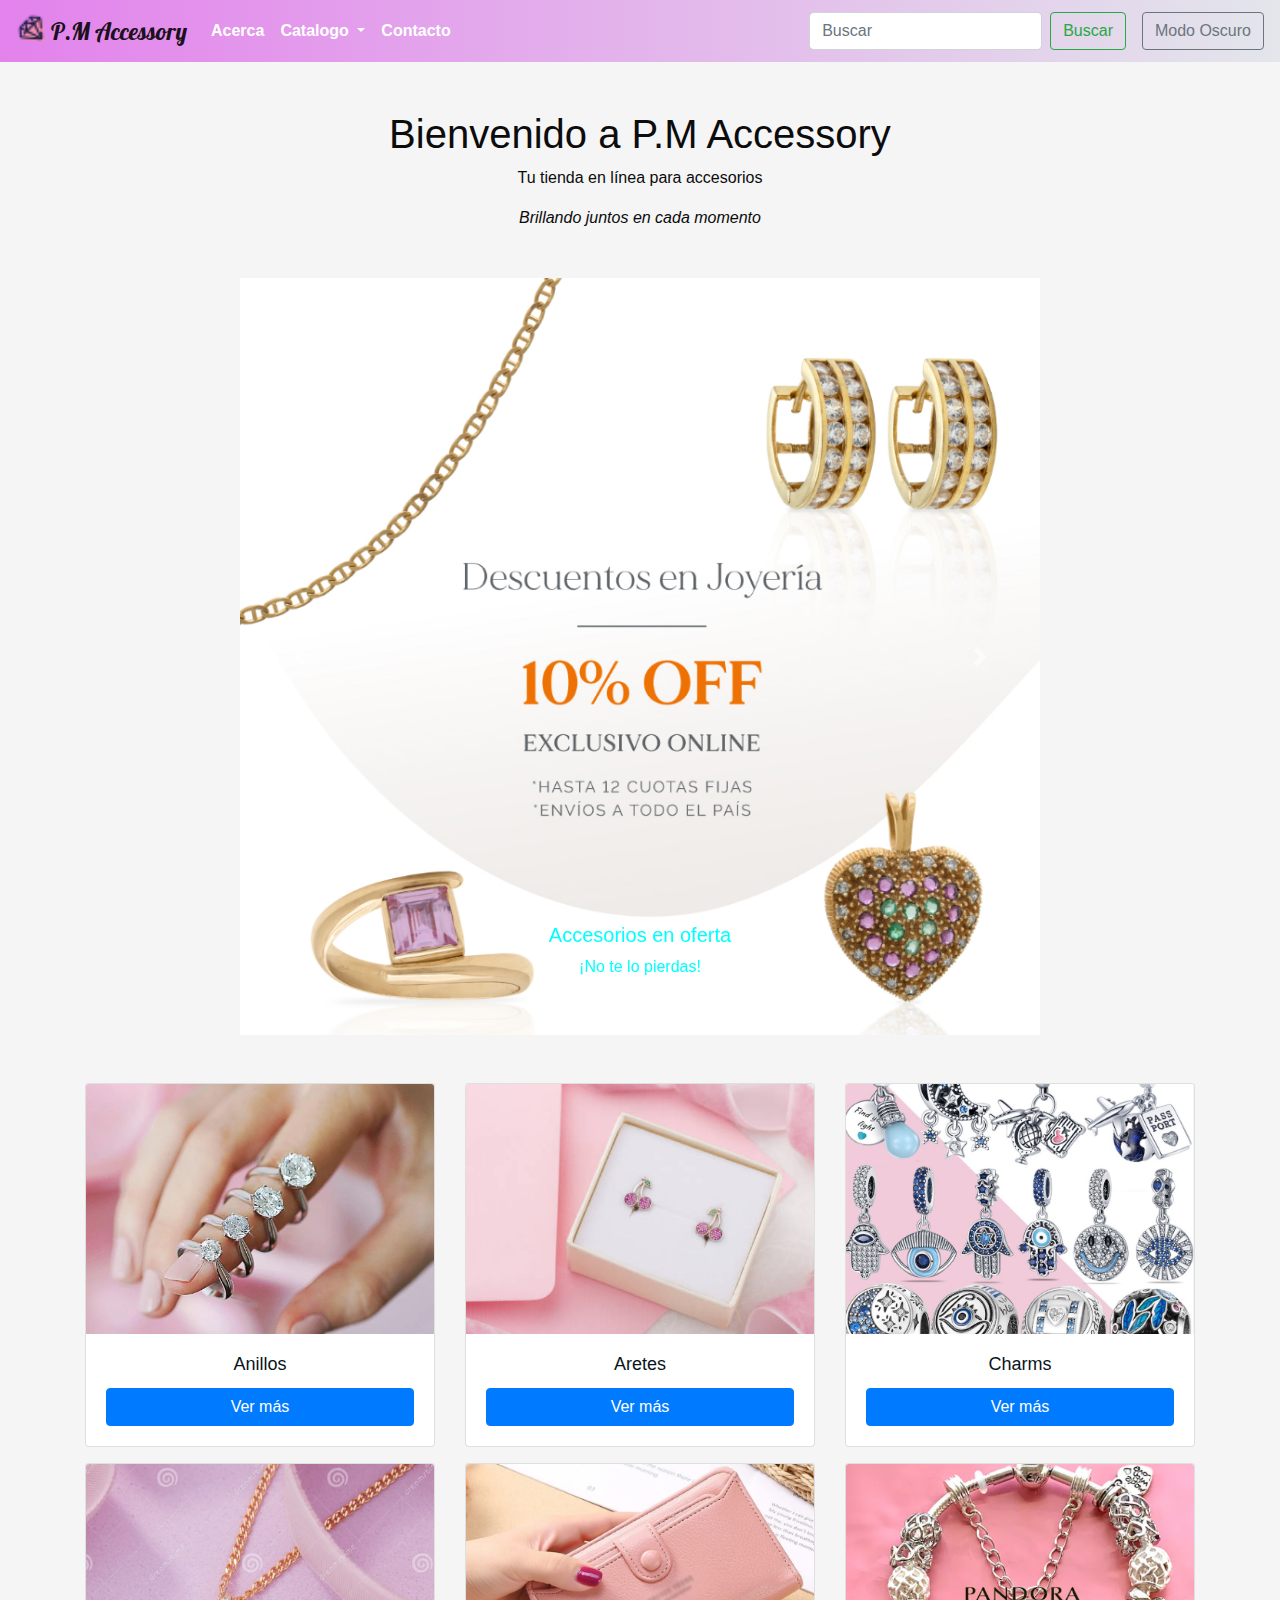
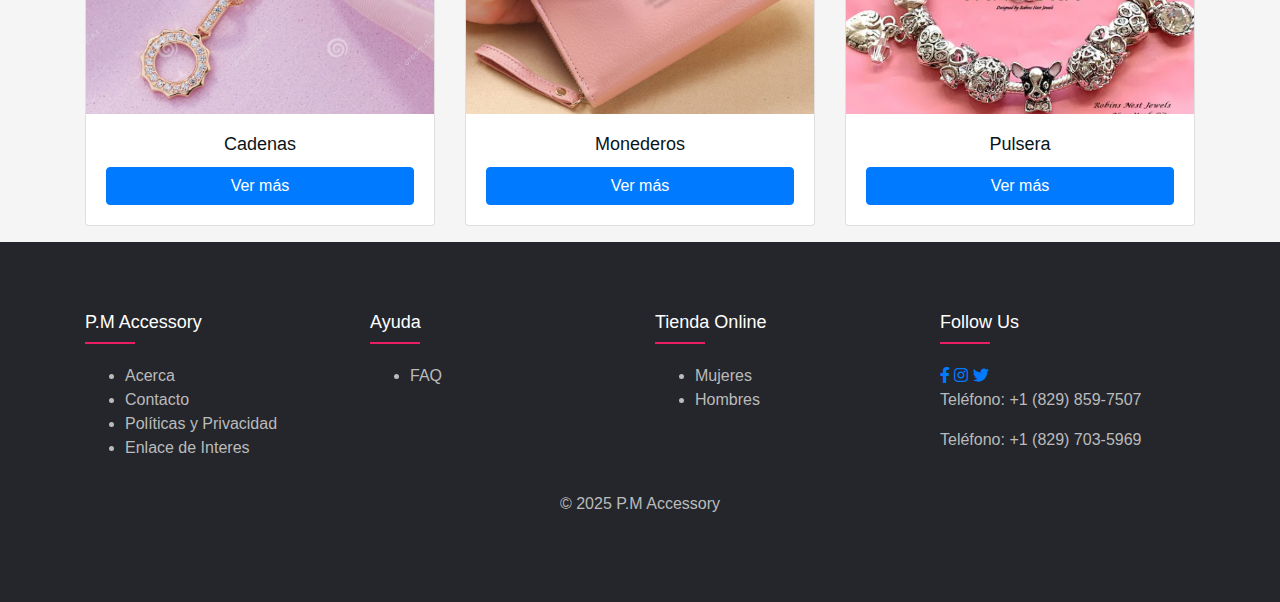
<file: index.html>
<!DOCTYPE html>
<html lang="es">
<head>
    <meta charset="UTF-8">
    <meta name="viewport" content="width=device-width, initial-scale=1.0">
    <title>P.M Accessory</title>
    <link rel="shortcut icon" href="carrusel/logo.png" type="image/x-icon">
    <meta name="description" content="Descripción de P.M Accessory para mejorar la búsqueda en internet">
    <meta name="keywords" content="accesorios, tienda en línea, P.M Accessory">
    <meta name="author" content="Heriberto Maldonado">
    <meta name="msapplication-square70x70logo" content=".../icons8-sunglasses-external-flaticons-lineal-color-flat-icons-70.png">
    <link type="image/png" sizes="16x16" rel="icon" href=".../icons8-jewel-pulsar-color-16.png">
    <link rel="stylesheet" href="https://maxcdn.bootstrapcdn.com/bootstrap/4.0.0/css/bootstrap.min.css">
    <link rel="stylesheet" href="style.css">
    <link rel="stylesheet" href="https://cdnjs.cloudflare.com/ajax/libs/font-awesome/5.15.4/css/all.min.css">
    <link href="https://fonts.googleapis.com/css2?family=Lobster&display=swap" rel="stylesheet">
</head>
<body>
    
    <nav class="navbar navbar-expand-lg navbar-light bg-light custom-navbar">
        <a class="navbar-brand" href="index.html">
            <img src="carrusel/logo.png" width="30" height="30" class="d-inline-block align-top" alt="">
            P.M Accessory
        </a>
        
        <div class="collapse navbar-collapse" id="navbarNav">
            <ul class="navbar-nav">
              
                <li class="nav-item">
                    <a class="nav-link" href="Acerca.html">Acerca</a>
                </li>
                <li class="nav-item dropdown">
                    <a class="nav-link dropdown-toggle" href="#" id="navbarDropdown" role="button" data-toggle="dropdown" aria-haspopup="true" aria-expanded="false">
                        Catalogo
                    </a>
                    <div class="dropdown-menu" aria-labelledby="navbarDropdown">
                        <a class="dropdown-item" href="Anillos.html">Anillos</a>
                        <a class="dropdown-item" href="Aretes.html">Aretes</a>
                        <a class="dropdown-item" href="Charms.html">Charms</a>
                        <a class="dropdown-item" href="Cadenas.html">Cadenas</a>
                        <a class="dropdown-item" href="Pulseras.html">Pulsera</a>
                        <a class="dropdown-item" href="Monederos.html">Monederos</a>
                    </div>
                </li>
                <li class="nav-item">
                    <a class="nav-link" href="Contacto.html">Contacto</a>
                </li>
            </ul>
            <form class="form-inline ml-auto">
                <input class="form-control mr-sm-2" type="search" placeholder="Buscar" aria-label="Buscar">
                <button class="btn btn-outline-success my-2 my-sm-0" type="submit">Buscar</button>
            </form>
            <!-- Interruptor para Modo Oscuro -->
            <button id="dark-mode-toggle" class="btn btn-outline-secondary ml-3">Modo Oscuro</button>
        </div>
    </nav>


    <div class="container text-center mt-5">
        <h1>Bienvenido a P.M Accessory</h1>
        <p>Tu tienda en línea para accesorios </p>
        <p><em>Brillando juntos en cada momento</em></p>
    </div>

    <div class="container mt-5">
        <div id="carouselExampleIndicators" class="carousel slide" data-ride="carousel" style="max-width: 800px; margin: 0 auto;">
            <ol class="carousel-indicators">
                <li data-target="#carouselExampleIndicators" data-slide-to="0" class="active"></li>
                <li data-target="#carouselExampleIndicators" data-slide-to="1"></li>
                <li data-target="#carouselExampleIndicators" data-slide-to="2"></li>
                <li data-target="#carouselExampleIndicators" data-slide-to="3"></li>
                <li data-target="#carouselExampleIndicators" data-slide-to="4"></li>
            </ol>
            <div class="carousel-inner">
                <div class="carousel-item active">
                    <img class="d-block w-100" src="carrusel/c1.png" alt="Primera imagen">
                    <div class="carousel-caption d-none d-md-block">
                        <h5>Accesorios en oferta</h5>
                        <p>¡No te lo pierdas!</p>
                    </div>
                </div>
                <div class="carousel-item">
                    <img class="d-block w-100" src="carrusel/c2.png" alt="Segunda imagen">
                    <div class="carousel-caption d-none d-md-block">
                        <h5>Nuevas llegadas</h5>
                        <p>Descubre nuestras últimas colecciones</p>
                    </div>
                </div>
                <div class="carousel-item">
                    <img class="d-block w-100" src="carrusel/c3.png" alt="Tercera imagen">
                    <div class="carousel-caption d-none d-md-block">
                        <h5>Accesorios exclusivos</h5>
                        <p>¡Sólo en P.M Accessory!</p>
                    </div>
                </div>
                <div class="carousel-item">
                    <img class="d-block w-100" src="carrusel/c4.png" alt="Cuarta imagen">
                    <div class="carousel-caption d-none d-md-block">
                        <h5>Descuentos especiales</h5>
                        <p>Aprovecha nuestras ofertas</p>
                    </div>
                </div>
                <div class="carousel-item">
                    <img class="d-block w-100" src="carrusel/c5.png" alt="Quinta imagen">
                    <div class="carousel-caption d-none d-md-block">
                        <h5>Ediciones limitadas</h5>
                        <p>Accesorios únicos para ti</p>
                    </div>
                </div>
            </div>
            <a class="carousel-control-prev" href="#carouselExampleIndicators" role="button" data-slide="prev">
                <span class="carousel-control-prev-icon" aria-hidden="true"></span>
                <span class="sr-only">Anterior</span>
            </a>
            <a class="carousel-control-next" href="#carouselExampleIndicators" role="button" data-slide="next">
                <span class="carousel-control-next-icon" aria-hidden="true"></span>
                <span class="sr-only">Siguiente</span>
            </a>
        </div>
    </div>

    <div class="container mt-5">
        <div class="row">
            <div class="col-md-4">
                <div class="card">
                    <img class="card-img-top" src="imagenes contenedor/anilloss.png" alt="Anillos">
                    <div class="card-body">
                        <h5 class="card-title">Anillos</h5>
                        <a href="Anillos.html" class="btn btn-primary">Ver más</a>
                    </div>
                </div>
            </div>
            <div class="col-md-4">
                <div class="card">
                    <img class="card-img-top" src="imagenes contenedor/aretess.png" alt="Aretes">
                    <div class="card-body">
                        <h5 class="card-title">Aretes</h5>
                        <a href="Aretes.html" class="btn btn-primary">Ver más</a>
                    </div>
                </div>
            </div>
            <div class="col-md-4">
                <div class="card">
                    <img class="card-img-top" src="imagenes contenedor/charmss.png" alt="Charms">
                    <div class="card-body">
                        <h5 class="card-title">Charms</h5>
                        <a href="Charms.html" class="btn btn-primary">Ver más</a>
                    </div>
                </div>
            </div>
            <div class="col-md-4">
                <div class="card">
                    <img class="card-img-top" src="imagenes contenedor/cadenass.png" alt="Cadenas">
                    <div class="card-body">
                        <h5 class="card-title">Cadenas</h5>
                        <a href="Cadenas.html" class="btn btn-primary">Ver más</a>
                    </div>
                </div>
            </div>

            <div class="col-md-4">
                <div class="card">
                    <img class="card-img-top" src="imagenes contenedor/monedeross.png" alt="Monederos">
                    <div class="card-body">
                        <h5 class="card-title">Monederos</h5>
                        <a href="Monederos.html" class="btn btn-primary">Ver más</a>
                    </div>
                </div>
            </div>


            <div class="col-md-4">
                <div class="card">
                    <img class="card-img-top" src="imagenes contenedor/pulseraP.png" alt="Pulseras">
                    <div class="card-body">
                        <h5 class="card-title">Pulsera</h5>
                        <a href="Pulseras.html" class="btn btn-primary">Ver más</a>
                    </div>
                </div>
            </div>

        </div>
    </div>

    <footer class="footer">
        <div class="container">
            <div class="row">
                <div class="footer-col">
                    <h4>P.M Accessory</h4>
                    <ul>
                        <li><a href="Acerca.html">Acerca</a></li>
                        <li><a href="Contacto.html">Contacto</a></li>
                        <li><a href="politicasyprivacidad.html">Políticas y Privacidad</a></li>
                        <li><a href="enlaceinteres.html">Enlace de Interes</a></li>
                        

                    </ul>
                </div>
                <div class="footer-col">
                    <h4>Ayuda</h4>
                    <ul>
                        <li><a href="FAQ.html">FAQ</a></li>
                       
                       
                    </ul>
                </div>
                <div class="footer-col">
                    <h4>Tienda Online</h4>
                    <ul>
                        
                        <li><a href="https://www.studiof.com.co/ropa">Mujeres</a></li>
                        <li><a href="https://www.studiof.com.co/hombre">Hombres</a></li>
                        
                    </ul>
                </div>
                <div class="footer-col">
                    <h4>Follow Us</h4>
                    <div class="social-icons">
                        <a href="https://www.facebook.com/tu_perfil" target="_blank" class="fab fa-facebook-f"></a>
                        <a href="https://www.instagram.com/tu_perfil" target="_blank" class="fab fa-instagram"></a>
                        <a href="https://www.twitter.com/tu_perfil" target="_blank" class="fab fa-twitter"></a>
                    </div>
                    <p>Teléfono: +1 (829) 859-7507</p>
                    <p>Teléfono: +1 (829) 703-5969</p>
                </div>
            </div>
        </div>
        <div class="text-center p-3">
            © 2025 P.M Accessory
        </div>
    </footer>
    
<script src="https://code.jquery.com/jquery-3.2.1.slim.min.js"></script>
<script src="https://cdnjs.cloudflare.com/ajax/libs/popper.js/1.11.0/umd/popper.min.js"></script>
<script src="https://maxcdn.bootstrapcdn.com/bootstrap/4.0.0/js/bootstrap.min.js"></script>
<script src="index.js"></script>


</body>
</file>
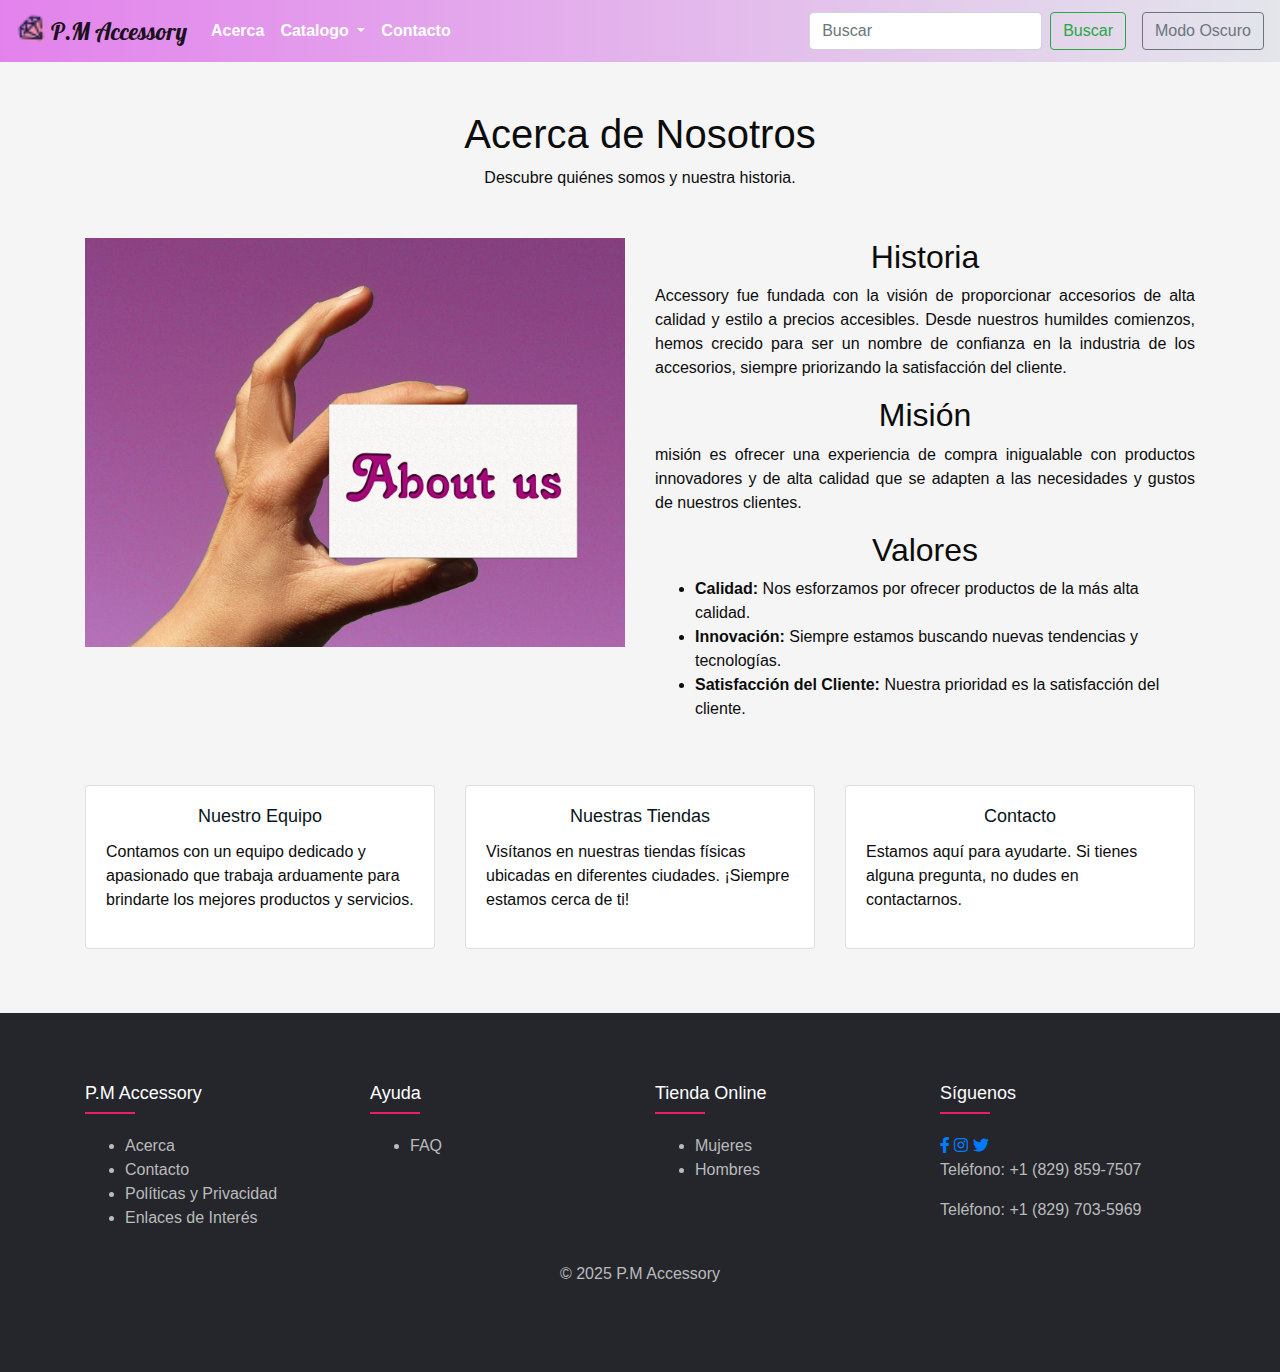
<file: Acerca.html>
<!DOCTYPE html>
<html lang="es">
<head>
    <meta charset="UTF-8">
    <meta name="viewport" content="width=device-width, initial-scale=1.0">
    <title>P.M Accessory</title>
    <link rel="shortcut icon" href="carrusel/logo.png" type="image/x-icon">
    <meta name="description" content="Descripción de P.M Accessory para mejorar la búsqueda en internet">
    <meta name="keywords" content="accesorios, tienda en línea, P.M Accessory">
    <meta name="author" content="Heriberto Maldonado">
    <meta name="msapplication-square70x70logo" content=".../icons8-sunglasses-external-flaticons-lineal-color-flat-icons-70.png">
    <link type="image/png" sizes="16x16" rel="icon" href=".../icons8-jewel-pulsar-color-16.png">
    <link rel="stylesheet" href="https://maxcdn.bootstrapcdn.com/bootstrap/4.0.0/css/bootstrap.min.css">
    <link rel="stylesheet" href="style.css">
    <link rel="stylesheet" href="https://cdnjs.cloudflare.com/ajax/libs/font-awesome/5.15.4/css/all.min.css">
    <link href="https://fonts.googleapis.com/css2?family=Lobster&display=swap" rel="stylesheet">
</head>
<body>
    <nav class="navbar navbar-expand-lg navbar-light bg-light custom-navbar">
        <a class="navbar-brand" href="index.html">
            <img src="carrusel/logo.png" width="30" height="30" class="d-inline-block align-top" alt="">
            P.M Accessory
        </a>
        
        <div class="collapse navbar-collapse" id="navbarNav">
            <ul class="navbar-nav">
              
                <li class="nav-item">
                    <a class="nav-link" href="Acerca.html">Acerca</a>
                </li>
                <li class="nav-item dropdown">
                    <a class="nav-link dropdown-toggle" href="#" id="navbarDropdown" role="button" data-toggle="dropdown" aria-haspopup="true" aria-expanded="false">
                        Catalogo
                    </a>
                    <div class="dropdown-menu" aria-labelledby="navbarDropdown">
                        <a class="dropdown-item" href="Anillos.html">Anillos</a>
                        <a class="dropdown-item" href="Aretes.html">Aretes</a>
                        <a class="dropdown-item" href="Charms.html">Charms</a>
                        <a class="dropdown-item" href="Cadenas.html">Cadenas</a>
                        <a class="dropdown-item" href="Pulseras.html">Pulsera</a>
                        <a class="dropdown-item" href="Monederos.html">Monederos</a>
                    </div>
                </li>
                <li class="nav-item">
                    <a class="nav-link" href="Contacto.html">Contacto</a>
                </li>
            </ul>
            <form class="form-inline ml-auto">
                <input class="form-control mr-sm-2" type="search" placeholder="Buscar" aria-label="Buscar">
                <button class="btn btn-outline-success my-2 my-sm-0" type="submit">Buscar</button>
            </form>
            <!-- Interruptor para Modo Oscuro -->
            <button id="dark-mode-toggle" class="btn btn-outline-secondary ml-3">Modo Oscuro</button>
        </div>
    </nav>


    <div class="container mt-5">
        <h1 class="text-center">Acerca de Nosotros</h1>
        <p class="text-center">Descubre quiénes somos y nuestra historia.</p>
        
        <div class="row mt-5">
            <div class="col-md-6">
                <img src="imagenes contenedor/acerca.png" class="img-fluid" alt="Sobre nosotros">
            </div>
            <div class="col-md-6">
                <h2 class="text-center">Historia</h2>
                <p class="text-justify">Accessory fue fundada con la visión de proporcionar accesorios de alta calidad y estilo a precios accesibles. Desde nuestros humildes comienzos, hemos crecido para ser un nombre de confianza en la industria de los accesorios, siempre priorizando la satisfacción del cliente.</p>
                
                <h2 class="text-center"> Misión</h2>
                <p class="text-justify"> misión es ofrecer una experiencia de compra inigualable con productos innovadores y de alta calidad que se adapten a las necesidades y gustos de nuestros clientes.</p>

                <h2 class="text-center">Valores</h2>
                <ul>
                    <li><strong>Calidad:</strong> Nos esforzamos por ofrecer productos de la más alta calidad.</li>
                    <li><strong>Innovación:</strong> Siempre estamos buscando nuevas tendencias y tecnologías.</li>
                    <li><strong>Satisfacción del Cliente:</strong> Nuestra prioridad es la satisfacción del cliente.</li>
                </ul>
            </div>
        </div>

        <div class="row mt-5">
            <div class="col-md-4">
                <div class="card">
                    <div class="card-body">
                        <h5 class="card-title">Nuestro Equipo</h5>
                        <p class="card-text-justify">Contamos con un equipo dedicado y apasionado que trabaja arduamente para brindarte los mejores productos y servicios.</p>
                    </div>
                </div>
            </div>
            <div class="col-md-4">
                <div class="card">
                    <div class="card-body">
                        <h5 class="card-title">Nuestras Tiendas</h5>
                        <p class="card-text-justify">Visítanos en nuestras tiendas físicas ubicadas en diferentes ciudades. ¡Siempre estamos cerca de ti!</p>
                    </div>
                </div>
            </div>
            <div class="col-md-4">
                <div class="card">
                    <div class="card-body">
                        <h5 class="card-title">Contacto</h5>
                        <p class="card-text-justify">Estamos aquí para ayudarte. Si tienes alguna pregunta, no dudes en contactarnos.</p>
                    </div>
                </div>
            </div>
        </div>
    </div>

    <footer class="footer mt-5">
        <div class="container">
            <div class="row">
                <div class="footer-col">
                    <h4>P.M Accessory</h4>
                    <ul>
                        <li><a href="Acerca.html">Acerca</a></li>
                        <li><a href="Contacto.html">Contacto</a></li>
                        <li><a href="politicasyprivacidad.html">Políticas y Privacidad</a></li>
                        <li><a href="enlaceinteres.html">Enlaces de Interés</a></li>
                    </ul>
                </div>
                <div class="footer-col">
                    <h4>Ayuda</h4>
                    <ul>
                        <li><a href="FAQ.html">FAQ</a></li>
                        
                    </ul>
                </div>
                <div class="footer-col">
                    <h4>Tienda Online</h4>
                    <ul>
                        <li><a href="https://www.studiof.com.co/ropa">Mujeres</a></li>
                        <li><a href="https://www.studiof.com.co/hombre">Hombres</a></li>
                       
                    </ul>
                </div>
                <div class="footer-col">
                    <h4>Síguenos</h4>
                    <div class="social-icons">
                        <a href="https://www.facebook.com/tu_perfil" target="_blank" class="fab fa-facebook-f"></a>
                        <a href="https://www.instagram.com/tu_perfil" target="_blank" class="fab fa-instagram"></a>
                        <a href="https://www.twitter.com/tu_perfil" target="_blank" class="fab fa-twitter"></a>
                    </div>
                    <p>Teléfono: +1 (829) 859-7507</p>
                    <p>Teléfono: +1 (829) 703-5969</p>
                </div>
            </div>
        </div>
        <div class="text-center p-3">
            © 2025 P.M Accessory
        </div>
    </footer>
    <script src="https://code.jquery.com/jquery-3.2.1.slim.min.js"></script>
    <script src="https://cdnjs.cloudflare.com/ajax/libs/popper.js/1.11.0/umd/popper.min.js"></script>
    <script src="https://maxcdn.bootstrapcdn.com/bootstrap/4.0.0/js/bootstrap.min.js"></script>
    <script src="index.js"></script>
</body>
</html>
</file>
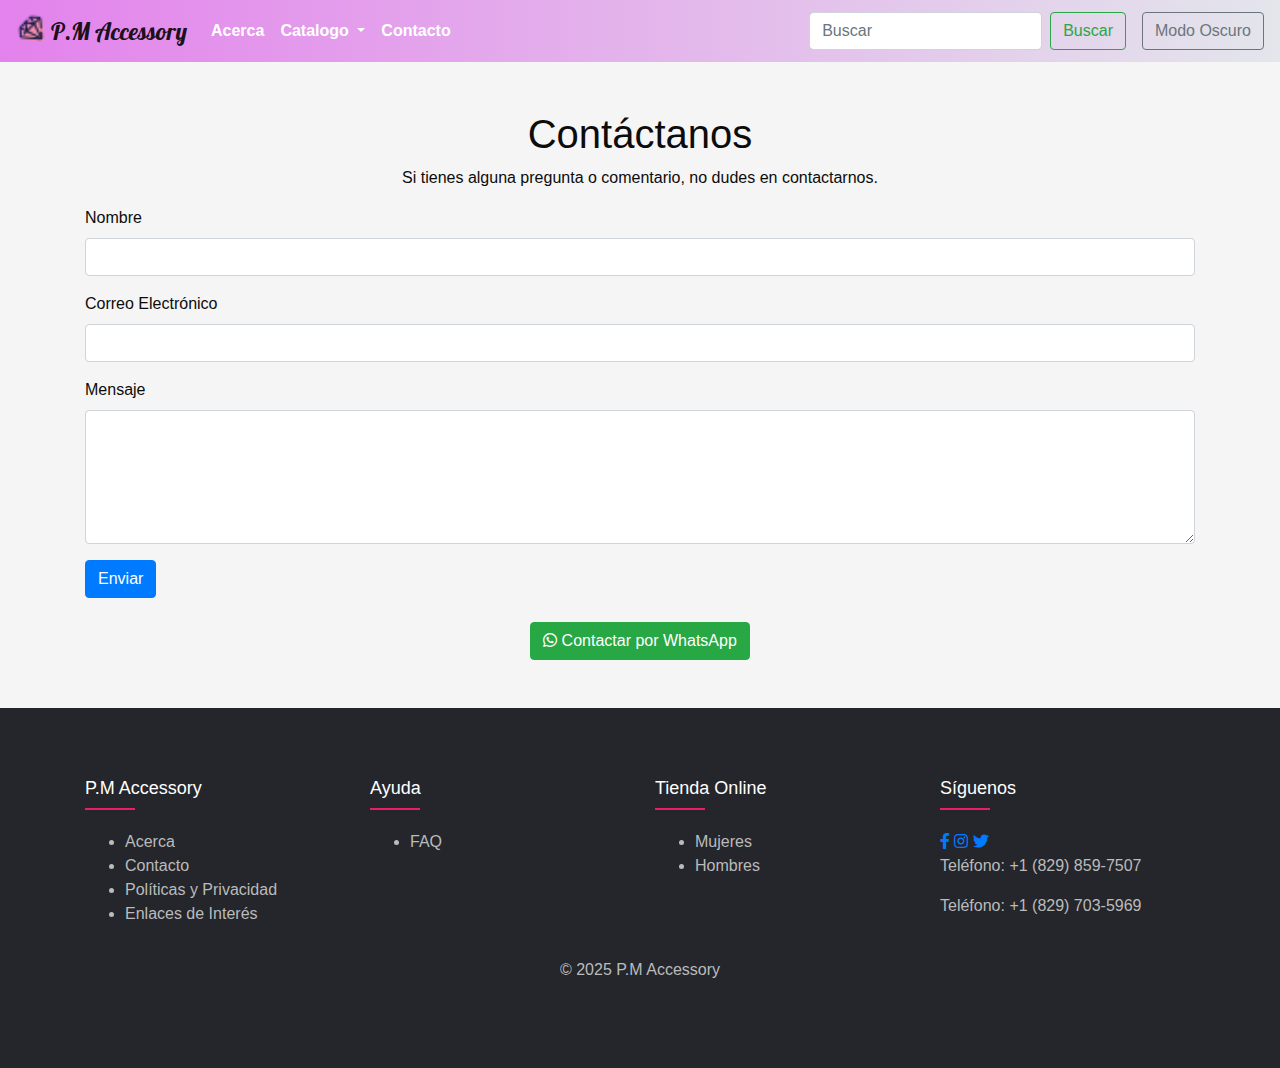
<file: Contacto.html>
<!DOCTYPE html>
<html lang="es">
<head>
    <meta charset="UTF-8">
    <meta name="viewport" content="width=device-width, initial-scale=1.0">
    <title>P.M Accessory</title>
    <link rel="shortcut icon" href="carrusel/logo.png" type="image/x-icon">
    <meta name="description" content="Descripción de P.M Accessory para mejorar la búsqueda en internet">
    <meta name="keywords" content="accesorios, tienda en línea, P.M Accessory">
    <meta name="author" content="Heriberto Maldonado">
    <meta name="msapplication-square70x70logo" content=".../icons8-sunglasses-external-flaticons-lineal-color-flat-icons-70.png">
    <link type="image/png" sizes="16x16" rel="icon" href=".../icons8-jewel-pulsar-color-16.png">
    <link rel="stylesheet" href="https://maxcdn.bootstrapcdn.com/bootstrap/4.0.0/css/bootstrap.min.css">
    <link rel="stylesheet" href="style.css">
    <link rel="stylesheet" href="https://cdnjs.cloudflare.com/ajax/libs/font-awesome/5.15.4/css/all.min.css">
    <link href="https://fonts.googleapis.com/css2?family=Lobster&display=swap" rel="stylesheet">
</head>
<body>
    <nav class="navbar navbar-expand-lg navbar-light bg-light custom-navbar">
        <a class="navbar-brand" href="index.html">
            <img src="carrusel/logo.png" width="30" height="30" class="d-inline-block align-top" alt="">
            P.M Accessory
        </a>
        
        <div class="collapse navbar-collapse" id="navbarNav">
            <ul class="navbar-nav">
              
                <li class="nav-item">
                    <a class="nav-link" href="Acerca.html">Acerca</a>
                </li>
                <li class="nav-item dropdown">
                    <a class="nav-link dropdown-toggle" href="#" id="navbarDropdown" role="button" data-toggle="dropdown" aria-haspopup="true" aria-expanded="false">
                        Catalogo
                    </a>
                    <div class="dropdown-menu" aria-labelledby="navbarDropdown">
                        <a class="dropdown-item" href="Anillos.html">Anillos</a>
                        <a class="dropdown-item" href="Aretes.html">Aretes</a>
                        <a class="dropdown-item" href="Charms.html">Charms</a>
                        <a class="dropdown-item" href="Cadenas.html">Cadenas</a>
                        <a class="dropdown-item" href="Pulseras.html">Pulsera</a>
                        <a class="dropdown-item" href="Monederos.html">Monederos</a>
                    </div>
                </li>
                <li class="nav-item">
                    <a class="nav-link" href="Contacto.html">Contacto</a>
                </li>
            </ul>
            <form class="form-inline ml-auto">
                <input class="form-control mr-sm-2" type="search" placeholder="Buscar" aria-label="Buscar">
                <button class="btn btn-outline-success my-2 my-sm-0" type="submit">Buscar</button>
            </form>
            <!-- Interruptor para Modo Oscuro -->
            <button id="dark-mode-toggle" class="btn btn-outline-secondary ml-3">Modo Oscuro</button>
        </div>
    </nav>


    <div class="container mt-5">
        <h1 class="text-center">Contáctanos</h1>
        <p class="text-center">Si tienes alguna pregunta o comentario, no dudes en contactarnos.</p>
        
        <form id="contactForm">
            <div class="form-group">
                <label for="name">Nombre</label>
                <input type="text" class="form-control" id="name" required>
            </div>
            <div class="form-group">
                <label for="email">Correo Electrónico</label>
                <input type="email" class="form-control" id="email" required>
            </div>
            <div class="form-group">
                <label for="message">Mensaje</label>
                <textarea class="form-control" id="message" rows="5" required></textarea>
            </div>
            <button type="submit" class="btn btn-primary">Enviar</button>
        </form>

        <div class="text-center mt-4">
            <a href="https://wa.me/8298597507" target="_blank" class="btn btn-success">
                <i class="fab fa-whatsapp"></i> Contactar por WhatsApp
            </a>
        </div>
    </div>

    <footer class="footer mt-5">
        <div class="container">
            <div class="row">
                <div class="footer-col">
                    <h4>P.M Accessory</h4>
                    <ul>
                        <li><a href="Acerca.html">Acerca</a></li>
                        <li><a href="Contacto.html">Contacto</a></li>
                        <li><a href="politicasyprivacidad.html">Políticas y Privacidad</a></li>
                        <li><a href="enlaceinteres.html">Enlaces de Interés</a></li>
                    </ul>
                </div>
                <div class="footer-col">
                    <h4>Ayuda</h4>
                    <ul>
                        <li><a href="FAQ.html">FAQ</a></li>
                      
                    </ul>
                </div>
                <div class="footer-col">
                    <h4>Tienda Online</h4>
                    <ul>
                        <li><a href="https://www.studiof.com.co/ropa">Mujeres</a></li>
                        <li><a href="https://www.studiof.com.co/hombre">Hombres</a></li>
                       
                    </ul>
                </div>
                <div class="footer-col">
                    <h4>Síguenos</h4>
                    <div class="social-icons">
                        <a href="https://www.facebook.com/tu_perfil" target="_blank" class="fab fa-facebook-f"></a>
                        <a href="https://www.instagram.com/tu_perfil" target="_blank" class="fab fa-instagram"></a>
                        <a href="https://www.twitter.com/tu_perfil" target="_blank" class="fab fa-twitter"></a>
                    </div>
                    <p>Teléfono: +1 (829) 859-7507</p>
                    <p>Teléfono: +1 (829) 703-5969</p>
                </div>
            </div>
        </div>
        <div class="text-center p-3">
            © 2025 P.M Accessory
        </div>
    </footer>

    <script src="https://code.jquery.com/jquery-3.2.1.slim.min.js"></script>
    <script src="https://cdnjs.cloudflare.com/ajax/libs/popper.js/1.11.0/umd/popper.min.js"></script>
    <script src="https://maxcdn.bootstrapcdn.com/bootstrap/4.0.0/js/bootstrap.min.js"></script>
    <script src="index.js"></script>
</body>
</html>
</file>
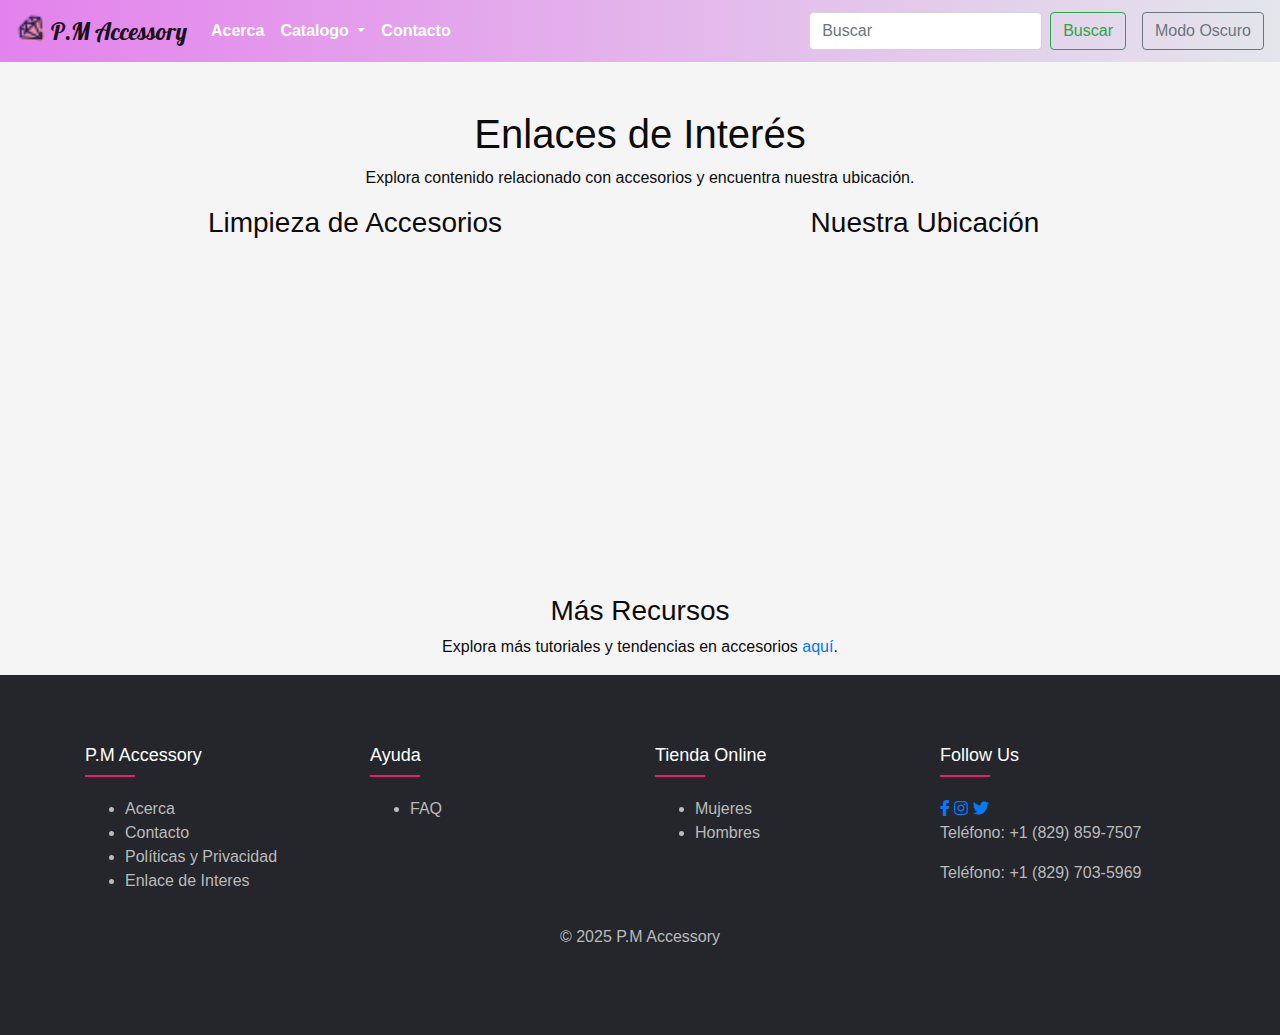
<file: enlaceinteres.html>
<!DOCTYPE html>
<html lang="es">
<head>
    <meta charset="UTF-8">
    <meta name="viewport" content="width=device-width, initial-scale=1.0">
    <title>P.M Accessory</title>
    <link rel="shortcut icon" href="carrusel/logo.png" type="image/x-icon">
    <meta name="description" content="Descripción de P.M Accessory para mejorar la búsqueda en internet">
    <meta name="keywords" content="accesorios, tienda en línea, P.M Accessory">
    <meta name="author" content="Heriberto Maldonado">
    <meta name="msapplication-square70x70logo" content=".../icons8-sunglasses-external-flaticons-lineal-color-flat-icons-70.png">
    <link type="image/png" sizes="16x16" rel="icon" href=".../icons8-jewel-pulsar-color-16.png">
    <link rel="stylesheet" href="https://maxcdn.bootstrapcdn.com/bootstrap/4.0.0/css/bootstrap.min.css">
    <link rel="stylesheet" href="style.css">
    <link rel="stylesheet" href="https://cdnjs.cloudflare.com/ajax/libs/font-awesome/5.15.4/css/all.min.css">
    <link href="https://fonts.googleapis.com/css2?family=Lobster&display=swap" rel="stylesheet">
</head>
<body>
    <nav class="navbar navbar-expand-lg navbar-light bg-light custom-navbar">
        <a class="navbar-brand" href="index.html">
            <img src="carrusel/logo.png" width="30" height="30" class="d-inline-block align-top" alt="">
            P.M Accessory
        </a>
        
        <div class="collapse navbar-collapse" id="navbarNav">
            <ul class="navbar-nav">
              
                <li class="nav-item">
                    <a class="nav-link" href="Acerca.html">Acerca</a>
                </li>
                <li class="nav-item dropdown">
                    <a class="nav-link dropdown-toggle" href="#" id="navbarDropdown" role="button" data-toggle="dropdown" aria-haspopup="true" aria-expanded="false">
                        Catalogo
                    </a>
                    <div class="dropdown-menu" aria-labelledby="navbarDropdown">
                        <a class="dropdown-item" href="Anillos.html">Anillos</a>
                        <a class="dropdown-item" href="Aretes.html">Aretes</a>
                        <a class="dropdown-item" href="Charms.html">Charms</a>
                        <a class="dropdown-item" href="Cadenas.html">Cadenas</a>
                        <a class="dropdown-item" href="Pulseras.html">Pulsera</a>
                        <a class="dropdown-item" href="Monederos.html">Monederos</a>
                    </div>
                </li>
                <li class="nav-item">
                    <a class="nav-link" href="Contacto.html">Contacto</a>
                </li>
            </ul>
            <form class="form-inline ml-auto">
                <input class="form-control mr-sm-2" type="search" placeholder="Buscar" aria-label="Buscar">
                <button class="btn btn-outline-success my-2 my-sm-0" type="submit">Buscar</button>
            </form>
            <!-- Interruptor para Modo Oscuro -->
            <button id="dark-mode-toggle" class="btn btn-outline-secondary ml-3">Modo Oscuro</button>
        </div>
    </nav>

    <!-- Contenido Principal -->
    <div class="container mt-5">
        <h1 class="text-center">Enlaces de Interés</h1>
        <p class="text-center">Explora contenido relacionado con accesorios y encuentra nuestra ubicación.</p>
        
        <div class="row">
            <!-- Video de YouTube -->
            <div class="col-md-6 mb-4">
                <h3 class="text-center">Limpieza de Accesorios</h3>
                <iframe width="100%" height="315" 
                        src="https://www.youtube.com/embed/yHs20tQKffA" 
                        title="Video de YouTube sobre Accesorios" 
                        frameborder="0" 
                        allow="accelerometer; autoplay; clipboard-write; encrypted-media; gyroscope; picture-in-picture" 
                        allowfullscreen>
                </iframe>
            </div>

            <!-- Google Maps -->
            <div class="col-md-6 mb-4">
                <h3 class="text-center">Nuestra Ubicación</h3>
                <iframe 
                    src="https://www.google.com/maps/embed?pb=!1m18!1m12!1m3!1d3649.8785230521183!2d-69.9312134849389!3d18.486057987434514!2m3!1f0!2f0!3f0!3m2!1i1024!2i768!4f13.1!3m3!1m2!1s0x8eaf88baba6094d5%3A0xd6cb4b8bfb3859ab!2sParque%20Independencia%2C%20Santo%20Domingo!5e0!3m2!1ses!2sdo!4v1689887614551!5m2!1ses!2sdo" 
                    width="100%" 
                    height="315" 
                    style="border:0;" 
                    allowfullscreen="" 
                    loading="lazy" 
                    referrerpolicy="no-referrer-when-downgrade">
                </iframe>
            </div>
        </div>

        <!-- Sección adicional -->
        <div class="row">
            <div class="col-md-12 text-center">
                <h3>Más Recursos</h3>
                <p>Explora más tutoriales y tendencias en accesorios <a href="https://www.youtube.com">aquí</a>.</p>
            </div>
        </div>
    </div>

    <footer class="footer">
        <div class="container">
            <div class="row">
                <div class="footer-col">
                    <h4>P.M Accessory</h4>
                    <ul>
                        <li><a href="Acerca.html">Acerca</a></li>
                        <li><a href="Contacto.html">Contacto</a></li>
                        <li><a href="politicasyprivacidad.html">Políticas y Privacidad</a></li>
                        <li><a href="enlaceinteres.html">Enlace de Interes</a></li>
                        

                    </ul>
                </div>
                <div class="footer-col">
                    <h4>Ayuda</h4>
                    <ul>
                        <li><a href="FAQ.html">FAQ</a></li>
                       
                       
                    </ul>
                </div>
                <div class="footer-col">
                    <h4>Tienda Online</h4>
                    <ul>
                        
                        <li><a href="https://www.studiof.com.co/ropa">Mujeres</a></li>
                        <li><a href="https://www.studiof.com.co/hombre">Hombres</a></li>
                       
                    </ul>
                </div>
                <div class="footer-col">
                    <h4>Follow Us</h4>
                    <div class="social-icons">
                        <a href="https://www.facebook.com/tu_perfil" target="_blank" class="fab fa-facebook-f"></a>
                        <a href="https://www.instagram.com/tu_perfil" target="_blank" class="fab fa-instagram"></a>
                        <a href="https://www.twitter.com/tu_perfil" target="_blank" class="fab fa-twitter"></a>
                    </div>
                    <p>Teléfono: +1 (829) 859-7507</p>
                    <p>Teléfono: +1 (829) 703-5969</p>
                </div>
            </div>
        </div>
        <div class="text-center p-3">
            © 2025 P.M Accessory
        </div>
    </footer>
    
<script src="https://code.jquery.com/jquery-3.2.1.slim.min.js"></script>
<script src="https://cdnjs.cloudflare.com/ajax/libs/popper.js/1.11.0/umd/popper.min.js"></script>
<script src="https://maxcdn.bootstrapcdn.com/bootstrap/4.0.0/js/bootstrap.min.js"></script>
<script src="index.js"></script>


</body>
</html>
</file>
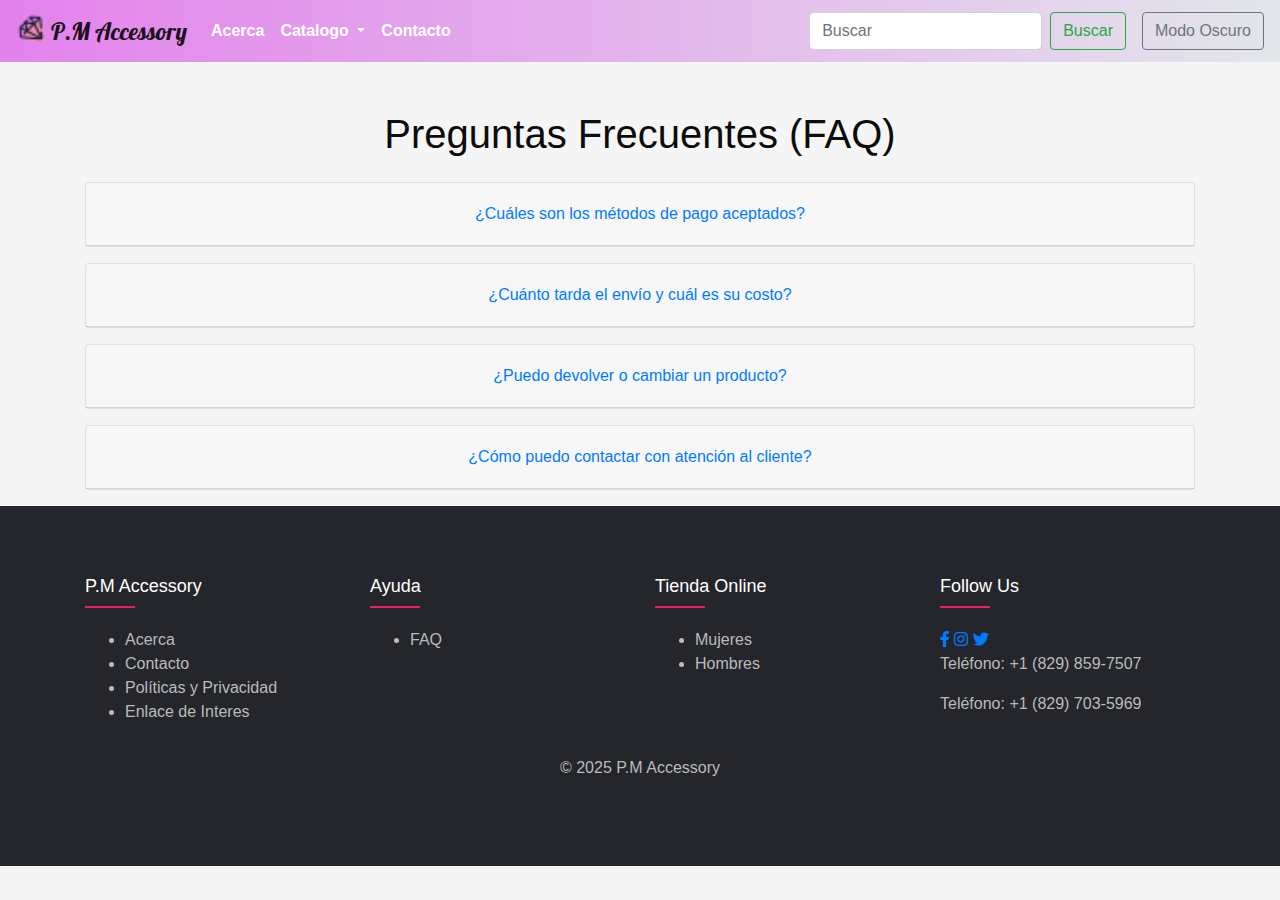
<file: FAQ.html>
<!DOCTYPE html>
<html lang="es">
<head>
    <meta charset="UTF-8">
    <meta name="viewport" content="width=device-width, initial-scale=1.0">
    <title>P.M Accessory</title>
    <meta name="description" content="Descripción de P.M Accessory para mejorar la búsqueda en internet">
    <meta name="keywords" content="accesorios, tienda en línea, P.M Accessory">
    <meta name="author" content="Heriberto Maldonado">
    <meta name="msapplication-square70x70logo" content=".../icons8-sunglasses-external-flaticons-lineal-color-flat-icons-70.png">
    <link type="image/png" sizes="16x16" rel="icon" href=".../icons8-jewel-pulsar-color-16.png">
    <link rel="stylesheet" href="https://maxcdn.bootstrapcdn.com/bootstrap/4.0.0/css/bootstrap.min.css">
    <link rel="stylesheet" href="style.css">
    <link rel="stylesheet" href="https://cdnjs.cloudflare.com/ajax/libs/font-awesome/5.15.4/css/all.min.css">
    <link href="https://fonts.googleapis.com/css2?family=Lobster&display=swap" rel="stylesheet">
</head>
<body>
    
    <nav class="navbar navbar-expand-lg navbar-light bg-light custom-navbar">
        <a class="navbar-brand" href="portada.html">
            <img src="carrusel/logo.png" width="30" height="30" class="d-inline-block align-top" alt="">
            P.M Accessory
        </a>
        
        <div class="collapse navbar-collapse" id="navbarNav">
            <ul class="navbar-nav">
              
                <li class="nav-item">
                    <a class="nav-link" href="Acerca.html">Acerca</a>
                </li>
                <li class="nav-item dropdown">
                    <a class="nav-link dropdown-toggle" href="#" id="navbarDropdown" role="button" data-toggle="dropdown" aria-haspopup="true" aria-expanded="false">
                        Catalogo
                    </a>
                    <div class="dropdown-menu" aria-labelledby="navbarDropdown">
                        <a class="dropdown-item" href="Anillos.html">Anillos</a>
                        <a class="dropdown-item" href="Aretes.html">Aretes</a>
                        <a class="dropdown-item" href="Charms.html">Charms</a>
                        <a class="dropdown-item" href="Cadenas.html">Cadenas</a>
                        <a class="dropdown-item" href="Pulseras.html">Pulsera</a>
                        <a class="dropdown-item" href="Monederos.html">Monederos</a>
                    </div>
                </li>
                <li class="nav-item">
                    <a class="nav-link" href="Contacto.html">Contacto</a>
                </li>
            </ul>
            <form class="form-inline ml-auto">
                <input class="form-control mr-sm-2" type="search" placeholder="Buscar" aria-label="Buscar">
                <button class="btn btn-outline-success my-2 my-sm-0" type="submit">Buscar</button>
            </form>
            <!-- Interruptor para Modo Oscuro -->
            <button id="dark-mode-toggle" class="btn btn-outline-secondary ml-3">Modo Oscuro</button>
        </div>
    </nav>

    <div class="container mt-5">
        <h1 class="text-center mb-4">Preguntas Frecuentes (FAQ)</h1>
        <div id="accordion">
            <!-- Métodos de Pago -->
            <div class="card">
                <div class="card-header" id="headingOne">
                    <h5 class="mb-0">
                        <button class="btn btn-link" data-toggle="collapse" data-target="#collapseOne">
                            ¿Cuáles son los métodos de pago aceptados?
                        </button>
                    </h5>
                </div>
                <div id="collapseOne" class="collapse" data-parent="#accordion">
                    <div class="card-body">
                        Aceptamos pagos con tarjetas de crédito y débito, PayPal y transferencias bancarias.
                    </div>
                </div>
            </div>
            
            <!-- Envíos -->
            <div class="card">
                <div class="card-header" id="headingTwo">
                    <h5 class="mb-0">
                        <button class="btn btn-link" data-toggle="collapse" data-target="#collapseTwo">
                            ¿Cuánto tarda el envío y cuál es su costo?
                        </button>
                    </h5>
                </div>
                <div id="collapseTwo" class="collapse" data-parent="#accordion">
                    <div class="card-body">
                        Los envíos nacionales tardan entre 3 y 7 días hábiles y tienen un costo de $5. Los envíos internacionales pueden tardar hasta 15 días.
                    </div>
                </div>
            </div>

            <!-- Devoluciones -->
            <div class="card">
                <div class="card-header" id="headingThree">
                    <h5 class="mb-0">
                        <button class="btn btn-link" data-toggle="collapse" data-target="#collapseThree">
                            ¿Puedo devolver o cambiar un producto?
                        </button>
                    </h5>
                </div>
                <div id="collapseThree" class="collapse" data-parent="#accordion">
                    <div class="card-body">
                        Sí, puedes devolver productos en un plazo de 14 días tras la recepción, siempre que estén en su estado original.
                    </div>
                </div>
            </div>

            <!-- Soporte Técnico -->
            <div class="card">
                <div class="card-header" id="headingFour">
                    <h5 class="mb-0">
                        <button class="btn btn-link" data-toggle="collapse" data-target="#collapseFour">
                            ¿Cómo puedo contactar con atención al cliente?
                        </button>
                    </h5>
                </div>
                <div id="collapseFour" class="collapse" data-parent="#accordion">
                    <div class="card-body">
                        Puedes escribirnos a nuestro correo <strong>soporte@pmaccessory.com</strong> o llamarnos al +1 (829) 859-7507.
                    </div>
                </div>
            </div>
        </div>
    </div>

    <footer class="footer">
        <div class="container">
            <div class="row">
                <div class="footer-col">
                    <h4>P.M Accessory</h4>
                    <ul>
                        <li><a href="Acerca.html">Acerca</a></li>
                        <li><a href="Contacto.html">Contacto</a></li>
                        <li><a href="politicasyprivacidad.html">Políticas y Privacidad</a></li>
                        <li><a href="enlaceinteres.html">Enlace de Interes</a></li>
                        

                    </ul>
                </div>
                <div class="footer-col">
                    <h4>Ayuda</h4>
                    <ul>
                        <li><a href="FAQ.html">FAQ</a></li>
                        
                       
                    </ul>
                </div>
                <div class="footer-col">
                    <h4>Tienda Online</h4>
                    <ul>
                        
                        <li><a href="https://www.studiof.com.co/ropa">Mujeres</a></li>
                        <li><a href="https://www.studiof.com.co/hombre">Hombres</a></li>
                        
                    </ul>
                </div>
                <div class="footer-col">
                    <h4>Follow Us</h4>
                    <div class="social-icons">
                        <a href="https://www.facebook.com/tu_perfil" target="_blank" class="fab fa-facebook-f"></a>
                        <a href="https://www.instagram.com/tu_perfil" target="_blank" class="fab fa-instagram"></a>
                        <a href="https://www.twitter.com/tu_perfil" target="_blank" class="fab fa-twitter"></a>
                    </div>
                    <p>Teléfono: +1 (829) 859-7507</p>
                    <p>Teléfono: +1 (829) 703-5969</p>
                </div>
            </div>
        </div>
        <div class="text-center p-3">
            © 2025 P.M Accessory
        </div>
    </footer>
    
<script src="https://code.jquery.com/jquery-3.2.1.slim.min.js"></script>
<script src="https://cdnjs.cloudflare.com/ajax/libs/popper.js/1.11.0/umd/popper.min.js"></script>
<script src="https://maxcdn.bootstrapcdn.com/bootstrap/4.0.0/js/bootstrap.min.js"></script>
<script src="index.js"></script>

</body>
</html>
</file>
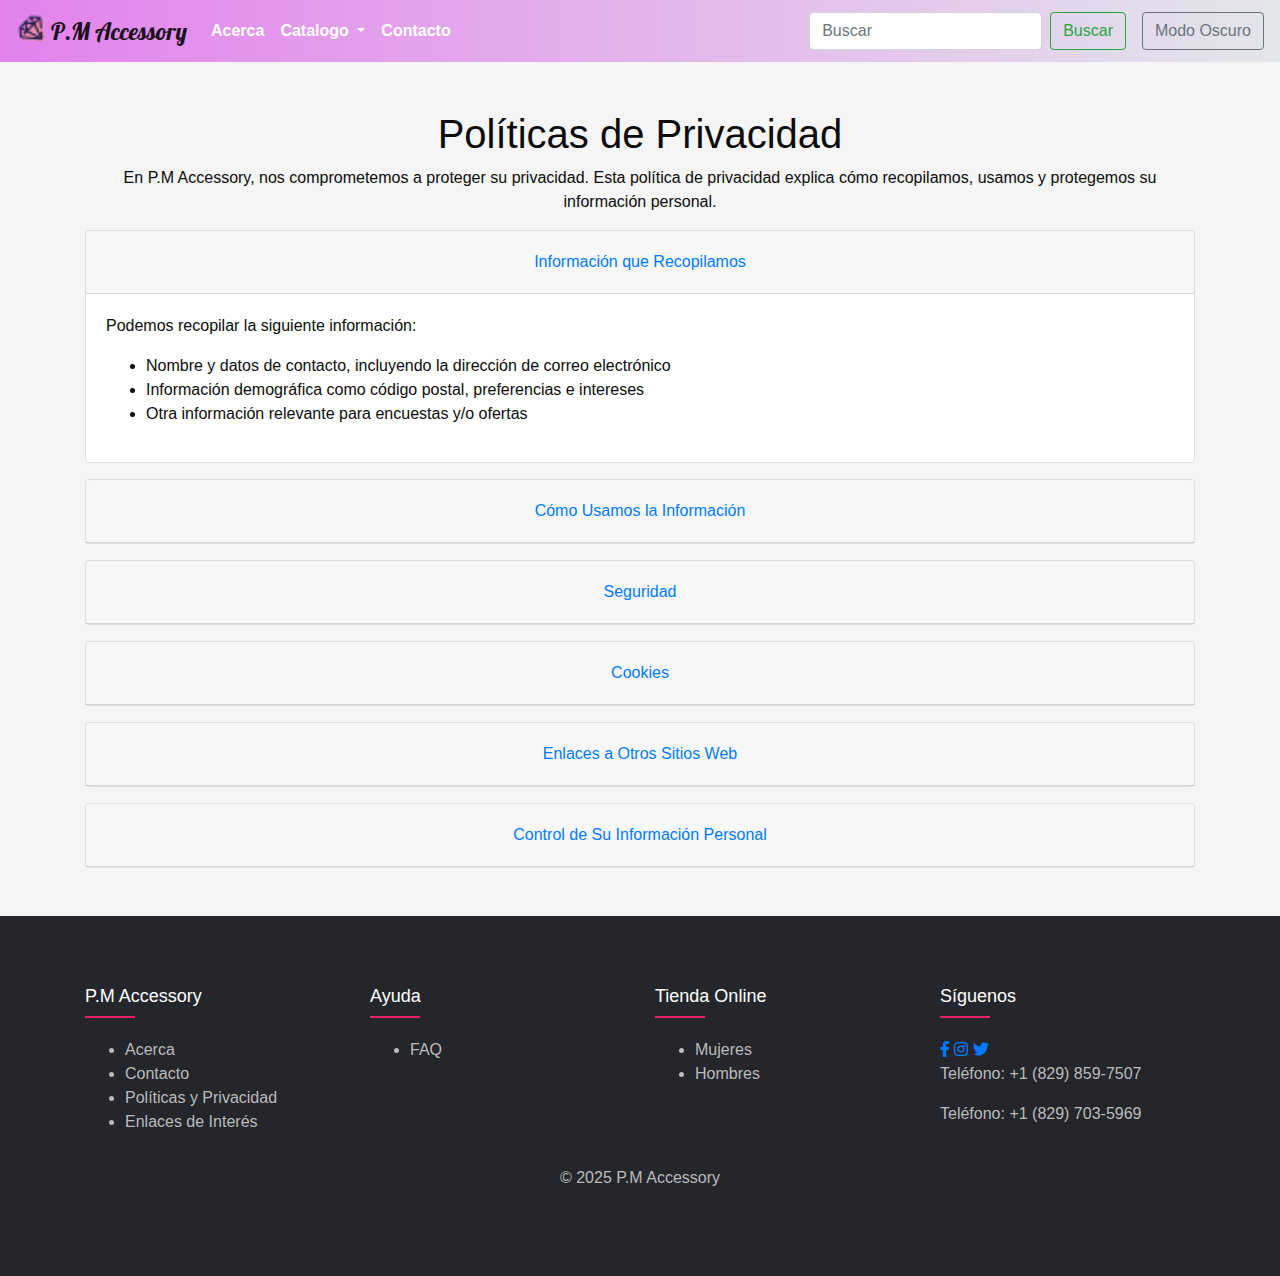
<file: politicasyprivacidad.html>
<!DOCTYPE html>
<html lang="es">
<head>
    <meta charset="UTF-8">
    <meta name="viewport" content="width=device-width, initial-scale=1.0">
    <title>P.M Accessory</title>
    <link rel="shortcut icon" href="carrusel/logo.png" type="image/x-icon">
    <meta name="description" content="Descripción de P.M Accessory para mejorar la búsqueda en internet">
    <meta name="keywords" content="accesorios, tienda en línea, P.M Accessory">
    <meta name="author" content="Heriberto Maldonado">
    <meta name="msapplication-square70x70logo" content=".../icons8-sunglasses-external-flaticons-lineal-color-flat-icons-70.png">
    <link type="image/png" sizes="16x16" rel="icon" href=".../icons8-jewel-pulsar-color-16.png">
    <link rel="stylesheet" href="https://maxcdn.bootstrapcdn.com/bootstrap/4.0.0/css/bootstrap.min.css">
    <link rel="stylesheet" href="style.css">
    <link rel="stylesheet" href="https://cdnjs.cloudflare.com/ajax/libs/font-awesome/5.15.4/css/all.min.css">
    <link href="https://fonts.googleapis.com/css2?family=Lobster&display=swap" rel="stylesheet">
</head>
<body>
    <nav class="navbar navbar-expand-lg navbar-light bg-light custom-navbar">
        <a class="navbar-brand" href="index.html">
            <img src="carrusel/logo.png" width="30" height="30" class="d-inline-block align-top" alt="">
            P.M Accessory
        </a>
        
        <div class="collapse navbar-collapse" id="navbarNav">
            <ul class="navbar-nav">
              
                <li class="nav-item">
                    <a class="nav-link" href="Acerca.html">Acerca</a>
                </li>
                <li class="nav-item dropdown">
                    <a class="nav-link dropdown-toggle" href="#" id="navbarDropdown" role="button" data-toggle="dropdown" aria-haspopup="true" aria-expanded="false">
                        Catalogo
                    </a>
                    <div class="dropdown-menu" aria-labelledby="navbarDropdown">
                        <a class="dropdown-item" href="Anillos.html">Anillos</a>
                        <a class="dropdown-item" href="Aretes.html">Aretes</a>
                        <a class="dropdown-item" href="Charms.html">Charms</a>
                        <a class="dropdown-item" href="Cadenas.html">Cadenas</a>
                        <a class="dropdown-item" href="Pulseras.html">Pulsera</a>
                        <a class="dropdown-item" href="Monederos.html">Monederos</a>
                    </div>
                </li>
                <li class="nav-item">
                    <a class="nav-link" href="Contacto.html">Contacto</a>
                </li>
            </ul>
            <form class="form-inline ml-auto">
                <input class="form-control mr-sm-2" type="search" placeholder="Buscar" aria-label="Buscar">
                <button class="btn btn-outline-success my-2 my-sm-0" type="submit">Buscar</button>
            </form>
            <!-- Interruptor para Modo Oscuro -->
            <button id="dark-mode-toggle" class="btn btn-outline-secondary ml-3">Modo Oscuro</button>
        </div>
    </nav>

    <div class="container mt-5">
        <h1 class="text-center">Políticas de Privacidad</h1>
        <p class="text-center">En P.M Accessory, nos comprometemos a proteger su privacidad. Esta política de privacidad explica cómo recopilamos, usamos y protegemos su información personal.</p>
        
        <div class="accordion" id="privacyAccordion">
            <div class="card">
                <div class="card-header" id="headingOne">
                    <h2 class="mb-0">
                        <button class="btn btn-link btn-block text-center" type="button" data-toggle="collapse" data-target="#collapseOne" aria-expanded="true" aria-controls="collapseOne">
                            Información que Recopilamos
                        </button>
                    </h2>
                </div>

                <div id="collapseOne" class="collapse show" aria-labelledby="headingOne" data-parent="#privacyAccordion">
                    <div class="card-body">
                        <p>Podemos recopilar la siguiente información:</p>
                        <ul>
                            <li>Nombre y datos de contacto, incluyendo la dirección de correo electrónico</li>
                            <li>Información demográfica como código postal, preferencias e intereses</li>
                            <li>Otra información relevante para encuestas y/o ofertas</li>
                        </ul>
                    </div>
                </div>
            </div>
            <div class="card">
                <div class="card-header" id="headingTwo">
                    <h2 class="mb-0">
                        <button class="btn btn-link btn-block text-center collapsed" type="button" data-toggle="collapse" data-target="#collapseTwo" aria-expanded="false" aria-controls="collapseTwo">
                            Cómo Usamos la Información
                        </button>
                    </h2>
                </div>
                <div id="collapseTwo" class="collapse" aria-labelledby="headingTwo" data-parent="#privacyAccordion">
                    <div class="card-body">
                        <p>Utilizamos esta información para entender sus necesidades y ofrecerle un mejor servicio, y en particular por las siguientes razones:</p>
                        <ul>
                            <li>Mantenimiento de registros internos</li>
                            <li>Mejora de nuestros productos y servicios</li>
                            <li>Envío de correos electrónicos promocionales sobre nuevos productos, ofertas especiales u otra información que pensamos que puede resultarle interesante</li>
                            <li>Personalización del sitio web de acuerdo a sus intereses</li>
                        </ul>
                    </div>
                </div>
            </div>
            <div class="card">
                <div class="card-header" id="headingThree">
                    <h2 class="mb-0">
                        <button class="btn btn-link btn-block text-center collapsed" type="button" data-toggle="collapse" data-target="#collapseThree" aria-expanded="false" aria-controls="collapseThree">
                            Seguridad
                        </button>
                    </h2>
                </div>
                <div id="collapseThree" class="collapse" aria-labelledby="headingThree" data-parent="#privacyAccordion">
                    <div class="card-body">
                        <p>Nos comprometemos a garantizar que su información esté segura. Con el fin de evitar el acceso no autorizado o la divulgación, hemos puesto en marcha procedimientos físicos, electrónicos y administrativos apropiados para salvaguardar y asegurar la información que recopilamos en línea.</p>
                    </div>
                </div>
            </div>
            <div class="card">
                <div class="card-header" id="headingFour">
                    <h2 class="mb-0">
                        <button class="btn btn-link btn-block text-center collapsed" type="button" data-toggle="collapse" data-target="#collapseFour" aria-expanded="false" aria-controls="collapseFour">
                            Cookies
                        </button>
                    </h2>
                </div>
                <div id="collapseFour" class="collapse" aria-labelledby="headingFour" data-parent="#privacyAccordion">
                    <div class="card-body">
                        <p>Una cookie es un pequeño archivo que pide permiso para ser colocado en el disco duro de su computadora. Una vez que usted acepta, el archivo se añade y la cookie ayuda a analizar el tráfico web o le permite saber cuándo visita un sitio en particular.</p>
                    </div>
                </div>
            </div>
            <div class="card">
                <div class="card-header" id="headingFive">
                    <h2 class="mb-0">
                        <button class="btn btn-link btn-block text-center collapsed" type="button" data-toggle="collapse" data-target="#collapseFive" aria-expanded="false" aria-controls="collapseFive">
                            Enlaces a Otros Sitios Web
                        </button>
                    </h2>
                </div>
                <div id="collapseFive" class="collapse" aria-labelledby="headingFive" data-parent="#privacyAccordion">
                    <div class="card-body">
                        <p>Nuestro sitio web puede contener enlaces a otros sitios de interés. Sin embargo, una vez que haya utilizado estos enlaces para salir de nuestro sitio, debe tener en cuenta que no tenemos ningún control sobre ese otro sitio web. Por lo tanto, no podemos ser responsables de la protección y la privacidad de cualquier información que proporcione al visitar dichos sitios.</p>
                    </div>
                </div>
            </div>
            <div class="card">
                <div class="card-header" id="headingSix">
                    <h2 class="mb-0">
                        <button class="btn btn-link btn-block text-center collapsed" type="button" data-toggle="collapse" data-target="#collapseSix" aria-expanded="false" aria-controls="collapseSix">
                            Control de Su Información Personal
                        </button>
                    </h2>
                </div>
                <div id="collapseSix" class="collapse" aria-labelledby="headingSix" data-parent="#privacyAccordion">
                    <div class="card-body">
                        <p>Puede optar por restringir la recopilación o el uso de su información personal de las siguientes maneras:</p>
                        <ul>
                            <li>Siempre que se le pida que rellene un formulario en el sitio web, busque la casilla que puede marcar para indicar que no quiere que la información sea utilizada por nadie con fines de marketing directo</li>
                            <li>Si previamente ha acordado con nosotros que utilicemos su información personal para fines de marketing directo, puede cambiar de opinión en cualquier momento poniéndose en contacto con nosotros a través de la sección de contacto.</li>
                        </ul>
                        <p>Si tiene alguna pregunta sobre esta política de privacidad, puede contactarnos en:</p>
                        <p>Email: <a href="mailto:tu_email@ejemplo.com">xamyvaldez@gmail.com</a></p>
                    </div>
                </div>
            </div>
        </div>
    </div>

    <footer class="footer mt-5">
        <div class="container">
            <div class="row">
                <div class="footer-col">
                    <h4>P.M Accessory</h4>
                    <ul>
                        <li><a href="Acerca.html">Acerca</a></li>
                        <li><a href="Contacto.html">Contacto</a></li>
                        <li><a href="politicasyprivacidad.html">Políticas y Privacidad</a></li>
                        <li><a href="enlaceinteres.html">Enlaces de Interés</a></li>
                    </ul>
                </div>
                <div class="footer-col">
                    <h4>Ayuda</h4>
                    <ul>
                        <li><a href="FAQ.html">FAQ</a></li>
                        
                    </ul>
                </div>
                <div class="footer-col">
                    <h4>Tienda Online</h4>
                    <ul>
                        <li><a href="https://www.studiof.com.co/ropa">Mujeres</a></li>
                        <li><a href="https://www.studiof.com.co/hombre">Hombres</a></li>
                        
                    </ul>
                </div>
                <div class="footer-col">
                    <h4>Síguenos</h4>
                    <div class="social-icons">
                        <a href="https://www.facebook.com/tu_perfil" target="_blank" class="fab fa-facebook-f"></a>
                        <a href="https://www.instagram.com/tu_perfil" target="_blank" class="fab fa-instagram"></a>
                        <a href="https://www.twitter.com/tu_perfil" target="_blank" class="fab fa-twitter"></a>
                    </div>
                    <p>Teléfono: +1 (829) 859-7507</p>
                    <p>Teléfono: +1 (829) 703-5969</p>
                </div>
            </div>
        </div>
        <div class="text-center p-3">
            © 2025 P.M Accessory
        </div>
    </footer>

    <script src="https://code.jquery.com/jquery-3.2.1.slim.min.js"></script>
    <script src="https://cdnjs.cloudflare.com/ajax/libs/popper.js/1.11.0/umd/popper.min.js"></script>
    <script src="https://maxcdn.bootstrapcdn.com/bootstrap/4.0.0/js/bootstrap.min.js"></script>
</body>
</html>
</file>
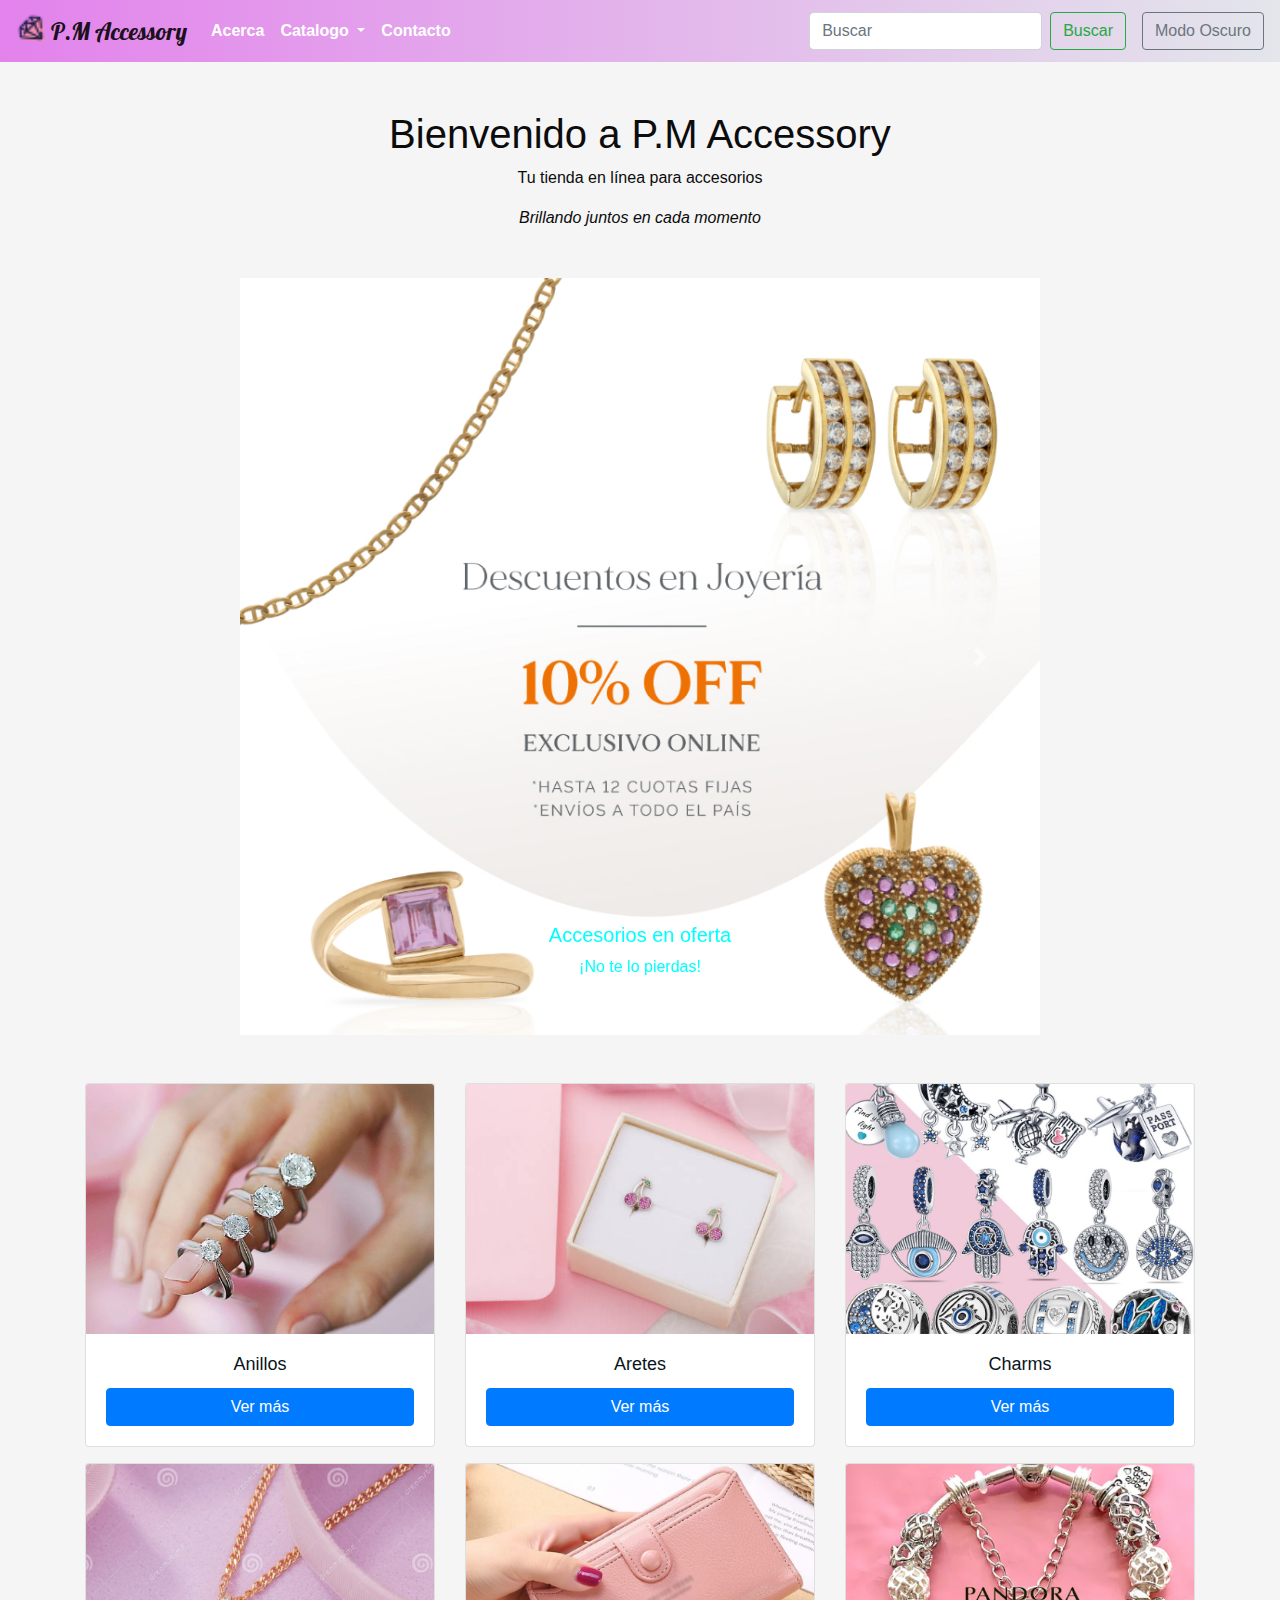
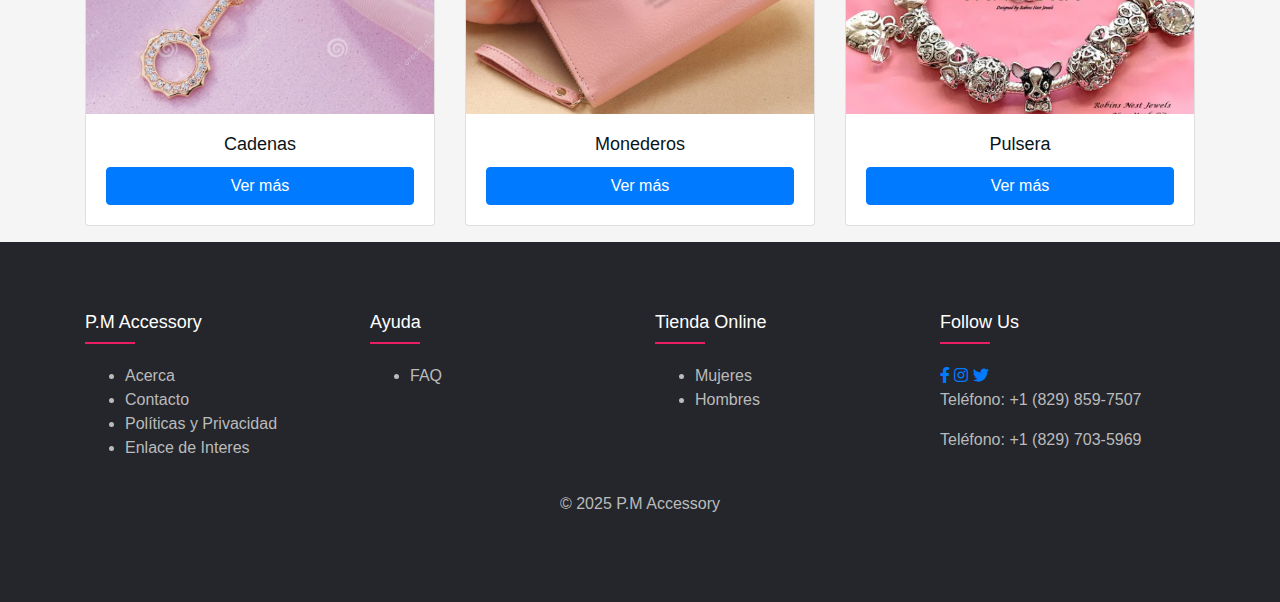
<file: portada.html>
<!DOCTYPE html>
<html lang="es">
<head>
    <meta charset="UTF-8">
    <meta name="viewport" content="width=device-width, initial-scale=1.0">
    <title>P.M Accessory</title>
    <meta name="description" content="Descripción de P.M Accessory para mejorar la búsqueda en internet">
    <meta name="keywords" content="accesorios, tienda en línea, P.M Accessory">
    <meta name="author" content="Heriberto Maldonado">
    <meta name="msapplication-square70x70logo" content=".../icons8-sunglasses-external-flaticons-lineal-color-flat-icons-70.png">
    <link type="image/png" sizes="16x16" rel="icon" href=".../icons8-jewel-pulsar-color-16.png">
    <link rel="stylesheet" href="https://maxcdn.bootstrapcdn.com/bootstrap/4.0.0/css/bootstrap.min.css">
    <link rel="stylesheet" href="style.css">
    <link rel="stylesheet" href="https://cdnjs.cloudflare.com/ajax/libs/font-awesome/5.15.4/css/all.min.css">
    <link href="https://fonts.googleapis.com/css2?family=Lobster&display=swap" rel="stylesheet">
</head>
<body>
    
    <nav class="navbar navbar-expand-lg navbar-light bg-light custom-navbar">
        <a class="navbar-brand" href="portada.html">
            <img src="carrusel/logo.png" width="30" height="30" class="d-inline-block align-top" alt="">
            P.M Accessory
        </a>
        
        <div class="collapse navbar-collapse" id="navbarNav">
            <ul class="navbar-nav">
              
                <li class="nav-item">
                    <a class="nav-link" href="Acerca.html">Acerca</a>
                </li>
                <li class="nav-item dropdown">
                    <a class="nav-link dropdown-toggle" href="#" id="navbarDropdown" role="button" data-toggle="dropdown" aria-haspopup="true" aria-expanded="false">
                        Catalogo
                    </a>
                    <div class="dropdown-menu" aria-labelledby="navbarDropdown">
                        <a class="dropdown-item" href="Anillos.html">Anillos</a>
                        <a class="dropdown-item" href="Aretes.html">Aretes</a>
                        <a class="dropdown-item" href="Charms.html">Charms</a>
                        <a class="dropdown-item" href="Cadenas.html">Cadenas</a>
                        <a class="dropdown-item" href="Pulseras.html">Pulsera</a>
                        <a class="dropdown-item" href="Monederos.html">Monederos</a>
                    </div>
                </li>
                <li class="nav-item">
                    <a class="nav-link" href="Contacto.html">Contacto</a>
                </li>
            </ul>
            <form class="form-inline ml-auto">
                <input class="form-control mr-sm-2" type="search" placeholder="Buscar" aria-label="Buscar">
                <button class="btn btn-outline-success my-2 my-sm-0" type="submit">Buscar</button>
            </form>
            <!-- Interruptor para Modo Oscuro -->
            <button id="dark-mode-toggle" class="btn btn-outline-secondary ml-3">Modo Oscuro</button>
        </div>
    </nav>


    <div class="container text-center mt-5">
        <h1>Bienvenido a P.M Accessory</h1>
        <p>Tu tienda en línea para accesorios </p>
        <p><em>Brillando juntos en cada momento</em></p>
    </div>

    <div class="container mt-5">
        <div id="carouselExampleIndicators" class="carousel slide" data-ride="carousel" style="max-width: 800px; margin: 0 auto;">
            <ol class="carousel-indicators">
                <li data-target="#carouselExampleIndicators" data-slide-to="0" class="active"></li>
                <li data-target="#carouselExampleIndicators" data-slide-to="1"></li>
                <li data-target="#carouselExampleIndicators" data-slide-to="2"></li>
                <li data-target="#carouselExampleIndicators" data-slide-to="3"></li>
                <li data-target="#carouselExampleIndicators" data-slide-to="4"></li>
            </ol>
            <div class="carousel-inner">
                <div class="carousel-item active">
                    <img class="d-block w-100" src="carrusel/c1.png" alt="Primera imagen">
                    <div class="carousel-caption d-none d-md-block">
                        <h5>Accesorios en oferta</h5>
                        <p>¡No te lo pierdas!</p>
                    </div>
                </div>
                <div class="carousel-item">
                    <img class="d-block w-100" src="carrusel/c2.png" alt="Segunda imagen">
                    <div class="carousel-caption d-none d-md-block">
                        <h5>Nuevas llegadas</h5>
                        <p>Descubre nuestras últimas colecciones</p>
                    </div>
                </div>
                <div class="carousel-item">
                    <img class="d-block w-100" src="carrusel/c3.png" alt="Tercera imagen">
                    <div class="carousel-caption d-none d-md-block">
                        <h5>Accesorios exclusivos</h5>
                        <p>¡Sólo en P.M Accessory!</p>
                    </div>
                </div>
                <div class="carousel-item">
                    <img class="d-block w-100" src="carrusel/c4.png" alt="Cuarta imagen">
                    <div class="carousel-caption d-none d-md-block">
                        <h5>Descuentos especiales</h5>
                        <p>Aprovecha nuestras ofertas</p>
                    </div>
                </div>
                <div class="carousel-item">
                    <img class="d-block w-100" src="carrusel/c5.png" alt="Quinta imagen">
                    <div class="carousel-caption d-none d-md-block">
                        <h5>Ediciones limitadas</h5>
                        <p>Accesorios únicos para ti</p>
                    </div>
                </div>
            </div>
            <a class="carousel-control-prev" href="#carouselExampleIndicators" role="button" data-slide="prev">
                <span class="carousel-control-prev-icon" aria-hidden="true"></span>
                <span class="sr-only">Anterior</span>
            </a>
            <a class="carousel-control-next" href="#carouselExampleIndicators" role="button" data-slide="next">
                <span class="carousel-control-next-icon" aria-hidden="true"></span>
                <span class="sr-only">Siguiente</span>
            </a>
        </div>
    </div>

    <div class="container mt-5">
        <div class="row">
            <div class="col-md-4">
                <div class="card">
                    <img class="card-img-top" src="imagenes contenedor/anilloss.png" alt="Anillos">
                    <div class="card-body">
                        <h5 class="card-title">Anillos</h5>
                        <a href="Anillos.html" class="btn btn-primary">Ver más</a>
                    </div>
                </div>
            </div>
            <div class="col-md-4">
                <div class="card">
                    <img class="card-img-top" src="imagenes contenedor/aretess.png" alt="Aretes">
                    <div class="card-body">
                        <h5 class="card-title">Aretes</h5>
                        <a href="Aretes.html" class="btn btn-primary">Ver más</a>
                    </div>
                </div>
            </div>
            <div class="col-md-4">
                <div class="card">
                    <img class="card-img-top" src="imagenes contenedor/charmss.png" alt="Charms">
                    <div class="card-body">
                        <h5 class="card-title">Charms</h5>
                        <a href="Charms.html" class="btn btn-primary">Ver más</a>
                    </div>
                </div>
            </div>
            <div class="col-md-4">
                <div class="card">
                    <img class="card-img-top" src="imagenes contenedor/cadenass.png" alt="Cadenas">
                    <div class="card-body">
                        <h5 class="card-title">Cadenas</h5>
                        <a href="Cadenas.html" class="btn btn-primary">Ver más</a>
                    </div>
                </div>
            </div>

            <div class="col-md-4">
                <div class="card">
                    <img class="card-img-top" src="imagenes contenedor/monedeross.png" alt="Monederos">
                    <div class="card-body">
                        <h5 class="card-title">Monederos</h5>
                        <a href="Monederos.html" class="btn btn-primary">Ver más</a>
                    </div>
                </div>
            </div>


            <div class="col-md-4">
                <div class="card">
                    <img class="card-img-top" src="imagenes contenedor/pulseraP.png" alt="Pulseras">
                    <div class="card-body">
                        <h5 class="card-title">Pulsera</h5>
                        <a href="Pulseras.html" class="btn btn-primary">Ver más</a>
                    </div>
                </div>
            </div>

        </div>
    </div>

    <footer class="footer">
        <div class="container">
            <div class="row">
                <div class="footer-col">
                    <h4>P.M Accessory</h4>
                    <ul>
                        <li><a href="Acerca.html">Acerca</a></li>
                        <li><a href="Contacto.html">Contacto</a></li>
                        <li><a href="politicasyprivacidad.html">Políticas y Privacidad</a></li>
                        <li><a href="enlaceinteres.html">Enlace de Interes</a></li>
                        

                    </ul>
                </div>
                <div class="footer-col">
                    <h4>Ayuda</h4>
                    <ul>
                        <li><a href="FAQ.html">FAQ</a></li>
                       
                       
                    </ul>
                </div>
                <div class="footer-col">
                    <h4>Tienda Online</h4>
                    <ul>
                        
                        <li><a href="https://www.studiof.com.co/ropa">Mujeres</a></li>
                        <li><a href="https://www.studiof.com.co/hombre">Hombres</a></li>
                        
                    </ul>
                </div>
                <div class="footer-col">
                    <h4>Follow Us</h4>
                    <div class="social-icons">
                        <a href="https://www.facebook.com/tu_perfil" target="_blank" class="fab fa-facebook-f"></a>
                        <a href="https://www.instagram.com/tu_perfil" target="_blank" class="fab fa-instagram"></a>
                        <a href="https://www.twitter.com/tu_perfil" target="_blank" class="fab fa-twitter"></a>
                    </div>
                    <p>Teléfono: +1 (829) 859-7507</p>
                    <p>Teléfono: +1 (829) 703-5969</p>
                </div>
            </div>
        </div>
        <div class="text-center p-3">
            © 2025 P.M Accessory
        </div>
    </footer>
    
<script src="https://code.jquery.com/jquery-3.2.1.slim.min.js"></script>
<script src="https://cdnjs.cloudflare.com/ajax/libs/popper.js/1.11.0/umd/popper.min.js"></script>
<script src="https://maxcdn.bootstrapcdn.com/bootstrap/4.0.0/js/bootstrap.min.js"></script>
<script src="index.js"></script>


</body>
</file>
<file: style.css>
body {
    font-family: 'Roboto', sans-serif;
    font-size: 16px;
    line-height: 1.5;
    color: #0c0c0c;
    background-color: #f5f5f5;
    margin: 0;
    padding: 0;
    box-sizing: border-box;
}

/* Navbar */
.navbar {
    background: linear-gradient(90deg, #e382ec, #e3e6eb);
    color: #fff;
}

.navbar-brand {
    font-family: 'Lobster', cursive;
    font-size: 1.5rem;
}

.navbar .nav-link {
    color: #fff !important;
    font-weight: bold;
    transition: color 0.3s;
}

.navbar .nav-link:hover, .navbar .nav-link:focus {
    color: #dfddd4 !important;
    outline: none;
}

.carousel-inner p,
.carousel-inner h5 {
    color:aqua;
}


/* Tarjetas de productos */
#product-container .card {
    margin: 15px;
    box-shadow: 0 4px 8px rgba(0, 0, 0, 0.1);
    transition: transform 0.2s ease, box-shadow 0.2s ease;
}

#product-container .card:hover {
    transform: scale(1.05);
    box-shadow: 0 8px 16px rgba(0, 0, 0, 0.2);
}

.card-img-top {
    width: 100%;
    height: 250px;
    min-height: 250px;
    object-fit: cover;
}

.card{
    margin-bottom: 1rem;
}
.card-title {
    font-family: 'Roboto', sans-serif;
    color: #09151b;
    font-size: 18px;
    text-align: center;
}



 .card .btn{
    display: flex; /* Permite aplicar márgenes automáticos */
    margin: 0 auto; /* Centra el botón */
    text-align: center;
    justify-content: center;
} 
.card-text {
    font-size: 14px;
    color: #555;
    text-align: center;
}

/* Footer */
.footer {
    background-color: #24262b;
    padding: 70px 0;
    color: #bbbbbb;
}

.footer-col {
    width: 25%;
    padding: 0 15px;
}

.footer-col h4 {
    font-size: 18px;
    color: #ffffff;
    text-transform: capitalize;
    margin-bottom: 30px;
    font-weight: 500;
    position: relative;
}

.footer-col h4::before {
    content: '';
    position: absolute;
    left: 0;
    bottom: -10px;
    background-color: #e91e63;
    height: 2px;
    width: 50px;
}

.footer-col ul li a {
    font-size: 16px;
    color: #bbbbbb;
    text-decoration: none;
    transition: all 0.3s;
}

.footer-col ul li a:hover {
    color: #ffffff;
    padding-left: 8px;
}

/* Botón de carrito */
#cart-count {
    background-color: #e91e63;
    color: white;
    font-size: 14px;
    padding: 2px 6px;
    border-radius: 50%;
    position: relative;
    top: -5px;
    right: 5px;
}

.add-to-cart {
    background-color: #007bff;
    color: white;
    transition: background-color 0.3s;
}

.add-to-cart:hover {
    background-color: #004494;
    color: #fff;
}

/* Modo Oscuro */
.dark-mode {
    background-color:  #333333;
    color: #ffffff;
}

.dark-mode h1, .dark-mode h5, .dark-mode p, .dark-mode a {
    color: #f8f9fa;
}

.dark-mode a:hover {
    color: #ffcc00;
}

.dark-mode .card-title, .dark-mode .card-text {
    color: #e6e6e6;
}

.dark-mode .footer p, .dark-mode .footer-col h4, .dark-mode .footer a {
    color: #cccccc;
}

.dark-mode .btn {
    background-color: #333333;
    border: 1px solid #ffffff;
    color: #ffffff;
    transition: background-color 0.3s;
}

.dark-mode .btn:hover {
    background-color: #444444;
    color: #ffcc00;
}
.dark-mode .carousel-inner p,
.carousel-inner h5 {
    color:aqua;
}

.dark-mode .card p {
    
    color: #333333;
}
.dark-mode .card-title {
    color: black;
    font-weight: bold;
}

.dark-mode .dropdown-item  {
    
    color: #333333;
}
/* Responsive */
@media (max-width: 767px) {
    .footer-col {
        width: 50%;
        margin-bottom: 30px;
    }
}

@media (max-width: 574px) {
    .footer-col {
        width: 100%;
    }
}
</file>
